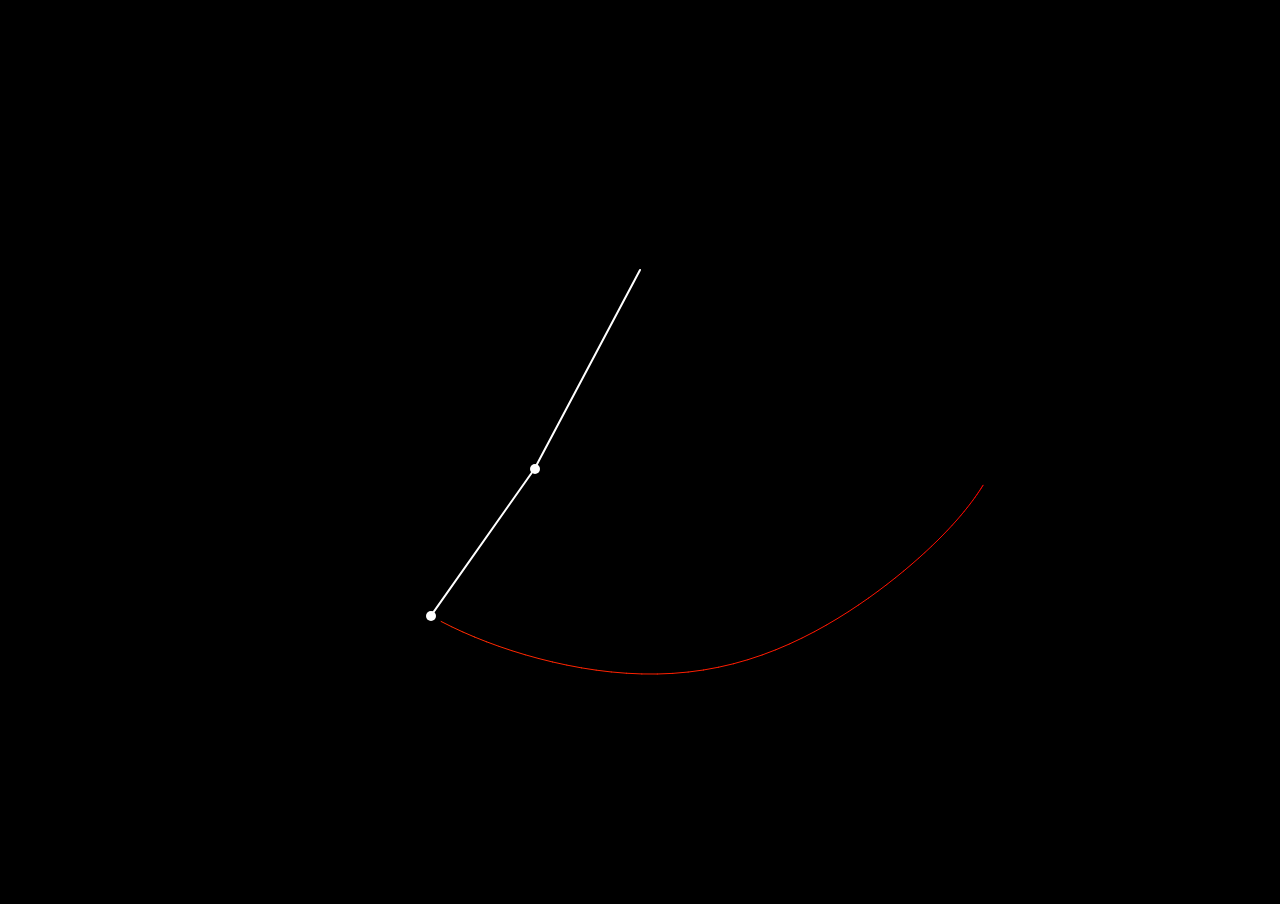
<file: index.html>
<!DOCTYPE html>
<html lang="en">
<head>
    <meta charset="UTF-8">
    <meta http-equiv="X-UA-Compatible" content="IE=edge">
    <meta name="viewport" content="width=device-width, initial-scale=1.0">
    <title>Double pendulumn</title>
    <script src="p5.min.js"></script>
    <script src="script.js"></script>
    <!-- <script src="https://github.com/CodingTrain/website/blob/main/CodingChallenges/CC_093_DoublePendulum/P5/sketch.js"></script> -->
    <script src="pen-class.js"></script>
    <style>
        body{
            padding: 0;
            margin: 0;
            background-color: #000;
            text-align: center;
            overflow: hidden;
        }
    </style>
</head>
<body>
    
</body>
</html>
</file>
